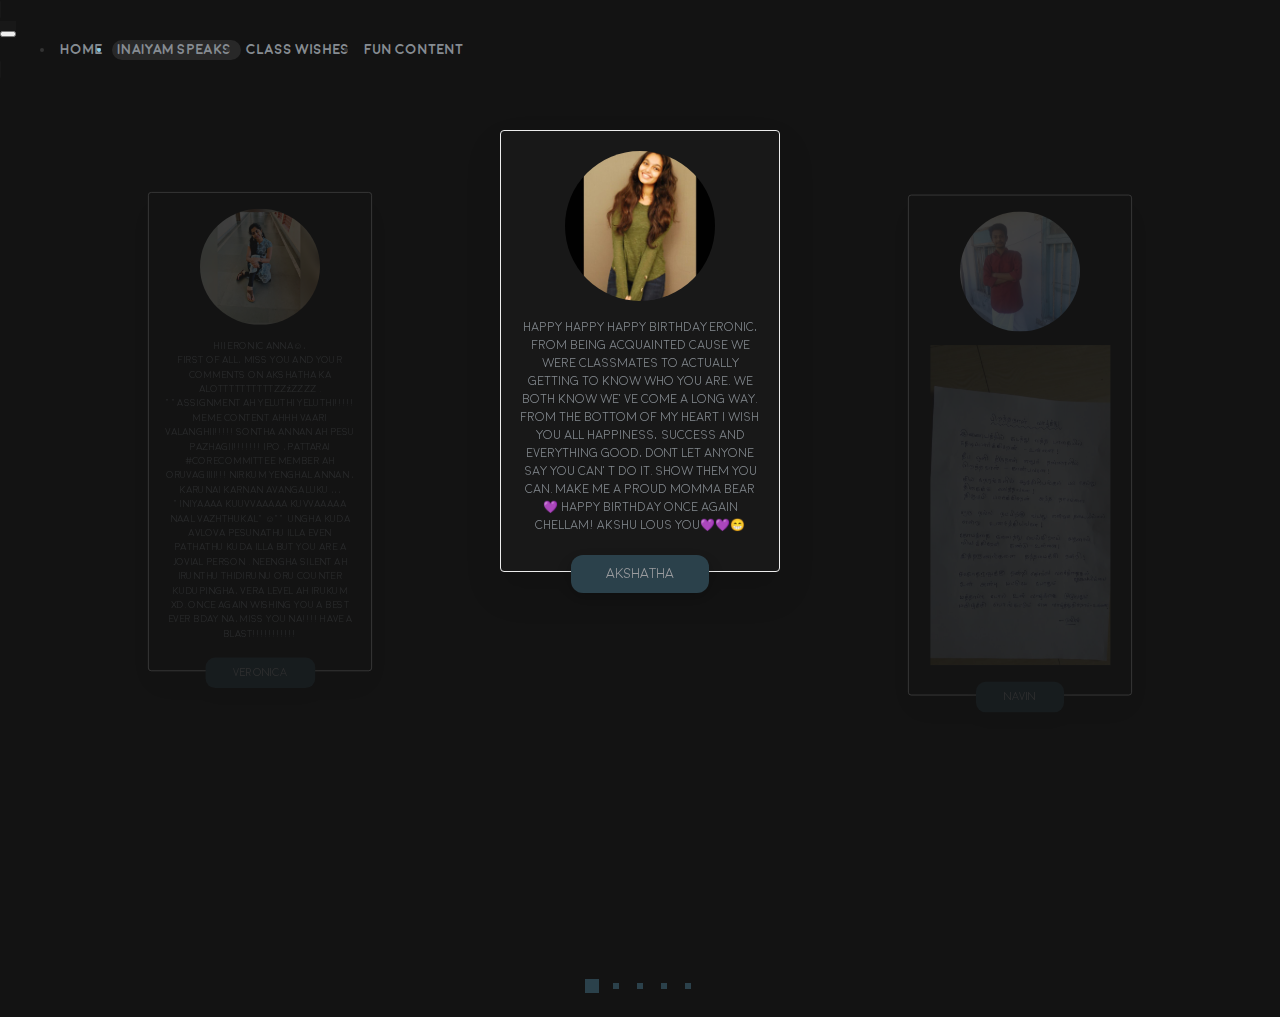
<file: team.html>
<!DOCTYPE html>
<html lang="en">

<head>
    <meta charset="UTF-8">
    <meta name="viewport" content="width=device-width, initial-scale=1.0">
    <link rel="stylesheet" href="team.css">
    <!-- Bootstrap CSS -->
    <link rel="stylesheet" href="https://stackpath.bootstrapcdn.com/bootstrap/4.5.0/css/bootstrap.min.css"
        integrity="sha384-9aIt2nRpC12Uk9gS9baDl411NQApFmC26EwAOH8WgZl5MYYxFfc+NcPb1dKGj7Sk" crossorigin="anonymous" />
    <link href="https://maxcdn.bootstrapcdn.com/font-awesome/4.2.0/css/font-awesome.min.css" rel="stylesheet">
    <link rel="stylesheet" href="https://cdnjs.cloudflare.com/ajax/libs/OwlCarousel2/2.1.1/assets/owl.carousel.min.css">
    <link rel="stylesheet" href="https://themes.audemedia.com/html/goodgrowth/css/owl.theme.default.min.css">
    <link rel="stylesheet" href="https://maxcdn.bootstrapcdn.com/bootstrap/3.3.6/css/bootstrap.min.css">

    <script src="https://cdnjs.cloudflare.com/ajax/libs/jquery/2.2.2/jquery.min.js"></script>
    <script src="https://cdn.jsdelivr.net/npm/popper.js@1.16.0/dist/umd/popper.min.js"
        integrity="sha384-Q6E9RHvbIyZFJoft+2mJbHaEWldlvI9IOYy5n3zV9zzTtmI3UksdQRVvoxMfooAo"
        crossorigin="anonymous"></script>
    <script src="https://stackpath.bootstrapcdn.com/bootstrap/4.5.0/js/bootstrap.min.js"
        integrity="sha384-OgVRvuATP1z7JjHLkuOU7Xw704+h835Lr+6QL9UvYjZE3Ipu6Tp75j7Bh/kR0JKI"
        crossorigin="anonymous"></script>
    <title>Happy Bithday Eronic</title>
</head>

<body>
    <navbar class="navbar navbar-expand-lg navbar-custom fixed-top">
        <button class="navbar-toggler navbar-dark" type="button" data-toggle="collapse"
            data-target="#navbarSupportedContent" aria-controls="navbarSupportedContent" aria-expanded="false"
            aria-label="Toggle navigation">
            <span class="navbar-toggler-icon"></span>
        </button>
        <div class="navbar-collapse collapse text-center" id="navbarSupportedContent">
            <ul class="navbar-nav mr-auto">
                <li class="nav-item">
                    <a class="nav-link nav-text" href="index.html">Home</a>
                </li>
                <li class="nav-item active-nav">
                    <a class="nav-link nav-text" href="team.html">INAIYAM Speaks</a>
                </li>
                <li class="nav-item">
                    <a class="nav-link nav-text" href="class.html">Class Wishes</a>
                </li>
                <li class="nav-item">
                    <a class="nav-link nav-text" href="meme.html">Fun Content</a>
                </li>
            </ul>
        </div>
    </navbar>
    <section class="testimonials">
        <div class="container">
            <div class="row">
                <div class="col-sm-12">
                    <div id="customers-testimonials" class="owl-carousel">

                        <!--TESTIMONIAL 1 -->
                        <div class="item">
                            <div class="shadow-effect">
                                <img class="img-circle" src="Photos/akshu.jpg" alt="">
                                <p>Happy happy happy birthday Eronic, from being acquainted cause we were classmates to
                                    actually getting to know who you are. We both know we’ve come a long way. From the
                                    bottom of my heart I wish you all happiness, success and everything good, DONT let
                                    anyone say you can’t do it. Show them you can. Make me a proud momma bear💜 happy
                                    birthday once again chellam! Akshu lous you💜💜😁</p>
                            </div>
                            <div class="testimonial-name">AKSHATHA</div>
                        </div>
                        <!--END OF TESTIMONIAL 1 -->
                        <!--TESTIMONIAL 2 -->
                        <div class="item">
                            <div class="shadow-effect">
                                <img class="img-circle" src="Photos/navin.jpg" alt="">
                                <img src="Photos/poem.jpeg" alt="" class="poem">
                            </div>
                            <div class="testimonial-name">NAVIN</div>
                        </div>
                        <!--END OF TESTIMONIAL 2 -->
                        <!--TESTIMONIAL 3 -->
                        <div class="item">
                            <div class="shadow-effect">
                                <img class="img-circle" src="Photos/mark.jpeg" alt="">
                                <p>To Eronic Anna,<br> Hi Anna! This is Mark here Hope u are having a good time. I got
                                    to know you only for the past 4 months and then has been good with you, especially
                                    working with you on project. It was very nice talking with you in these meetings
                                    that we had and now i feel sad that we are going to work in new teams on other
                                    projects and also i forgot to say good luck for your new post in PATTARAI, I know
                                    you will bring justice to this work. Everytime you come into meeting you create a
                                    positive vibe. You are an ordinary person who is destined to do extraordinary
                                    things. I hope that I will meet you in college soon. All the best for your future
                                    endeavours in life and in PATTARAI. I am proud to have a senior like you. To much
                                    more meetings and projects in PATTARAI vaanga Bro, Vaanga! VAnthu Step Podunga
                                    Bro!!! Step Podunga!!! ;)</p>
                            </div>
                            <div class="testimonial-name">MARK</div>
                        </div>
                        <!--END OF TESTIMONIAL 3 -->
                        <!--TESTIMONIAL 4 -->
                        <div class="item">
                            <div class="shadow-effect">
                                <img class="img-circle" src="Photos/alison.jpeg" alt="">
                                <p>Happy happy birthday Eronic Anna. From someone to a great and friendly senior times
                                    have past and yup, you have grown old. Chennai vaanga mass pannuvom. Namma sernthu
                                    thaan work panna porom Mr AVP ahem ahem. I am missing our ni8 talk and late ni8
                                    project works. We have been more than a team. All the best for your future
                                    endeavours. Namma meetings lan mnaraka mudiyathu bro. Athellam meetings illa namma
                                    fun sessions. From eroniction to eriction we became close. Lets hope this friendship
                                    stays forever. Unga meme and stickers elam maasu. Ahan enna solrathu??? avlothan.
                                    Iniya pirantha naal nalvazhuthukal
                                <p>
                            </div>
                            <div class="testimonial-name">ALISON</div>
                        </div>
                        <!--END OF TESTIMONIAL 4 -->
                        <!--TESTIMONIAL 5 -->
                        <div class="item">
                            <div class="shadow-effect">
                                <img class="img-circle" src="Photos/veroni.jpg" alt="">
                                <p>Hii eronic anna☺,<br>
                                    First of all, miss you and your comments on akshatha ka alottttttttttzzźzzzz .
                                    “”Assignment ah yeluthi yeluthi!!!!!
                                    Meme content ahhh vaari valanghii!!!!!
                                    Sontha annan ah pesu pazhagii!!!!!!!
                                    Ipo , PATTARAI #corecommittee member ah oruvagiiii!!!
                                    Nirkum yenghal annan , karunai karnan avangaluku ,,,
                                    “Iniyaaaa kuuvvaaaaa kuvvaaaaa naal vazhthukal" ☺””
                                    Ungha kuda avlova pesunathu illa even pathathu kuda illa but you are a jovial person
                                    . Neengha silent ah irunthu thidirunu oru counter kudupingha, vera level ah irukum
                                    xD.
                                    Once again wishing you a best ever bday na, Miss you na!!!! HAVE A BLAST!!!!!!!!!!!
                                </p>
                            </div>
                            <div class="testimonial-name">VERONICA</div>
                        </div>
                        <!--END OF TESTIMONIAL 5 -->
                    </div>
                </div>
            </div>
        </div>
    </section>
    <!-- END OF TESTIMONIALS -->
    <script src="https://cdnjs.cloudflare.com/ajax/libs/jquery/2.2.2/jquery.min.js"></script>
    <script src="https://cdnjs.cloudflare.com/ajax/libs/OwlCarousel2/2.1.1/owl.carousel.min.js"></script>
    <script src="team.js"></script>

</body>

</html>
</file>
<file: team.css>
@font-face {
  font-family: "Moon Light";
  src: url("Moon Light.otf") format("opentype");
}
@font-face {
  font-family: "Moon Bold";
  src: url("Moon Bold.otf") format("opentype");
}
.nav-text:hover {
  color: skyblue;
  background-color: #282828;
  border-radius: 10px;
}
.nav-text {
  color: #868c92;
  padding: 0px 5px;
  margin-right: 5px;
  font-size: 14px;
  font-family: "Moon Bold" !important;
}

.shadow-effect {
  background-color: #181818;
  color: #868c92;
  padding: 20px;
  border-radius: 4px;
  text-align: center;
  vertical-align: middle;
  border: 1px solid #ececec;
  box-shadow: 0 19px 38px rgba(0, 0, 0, 0.1), 0 15px 12px rgba(0, 0, 0, 0.02);
}
#customers-testimonials .shadow-effect p {
  font-family: "Moon Light" !important;
  font-size: 12px;
  line-height: 1.5;
  margin: 0 0 17px 0;
  font-weight: 300;
}
.testimonial-name {
  margin: -17px auto 0;
  display: table;
  width: auto;
  background: #2b414b;
  padding: 9px 35px;
  border-radius: 12px;
  text-align: center;
  color: #9c9da0;
  box-shadow: 0 9px 18px rgba(0, 0, 0, 0.12), 0 5px 7px rgba(0, 0, 0, 0.05);
}
#customers-testimonials .item {
  text-align: center;
  padding: 50px;
  margin-bottom: 80px;
  opacity: 0.2;
  -webkit-transform: scale3d(0.8, 0.8, 1);
  transform: scale3d(0.8, 0.8, 1);
  -webkit-transition: all 0.3s ease-in-out;
  -moz-transition: all 0.3s ease-in-out;
  transition: all 0.3s ease-in-out;
}

#customers-testimonials .owl-item.active.center .item {
  opacity: 1;
  -webkit-transform: scale3d(1, 1, 1);
  transform: scale3d(1, 1, 1);
}
.owl-carousel .owl-item img {
  transform-style: preserve-3d;
  max-width: 150px;
  margin: 0 auto 17px;
  border-radius: 50%;
}
#customers-testimonials.owl-carousel .owl-dots .owl-dot.active span,
#customers-testimonials.owl-carousel .owl-dots .owl-dot:hover span {
  background: #2b414b;
  transform: translate3d(0px, -50%, 0px) scale(0.7);
}
#customers-testimonials.owl-carousel .owl-dots {
  display: inline-block;
  width: 100%;
  text-align: center;
}
#customers-testimonials.owl-carousel .owl-dots .owl-dot {
  display: inline-block;
}
#customers-testimonials.owl-carousel .owl-dots .owl-dot span {
  background: #2b414b;
  display: inline-block;
  height: 20px;
  margin: 0 2px 5px;
  transform: translate3d(0px, -50%, 0px) scale(0.3);
  transform-origin: 50% 50% 0;
  transition: all 250ms ease-out 0s;
  width: 20px;
}

html,
body,
.testimonials {
  background: #131313 !important;
  font-family: "Moon Light" !important;
}

.active-nav {
  color: skyblue;
  background-color: #282828;
  border-radius: 10px;
}

.poem {
  border-radius: 0px !important;
  width: 225px !important;
  max-width: 300px !important;
}

.navbar-custom {
  background: #181818;
}
</file>
